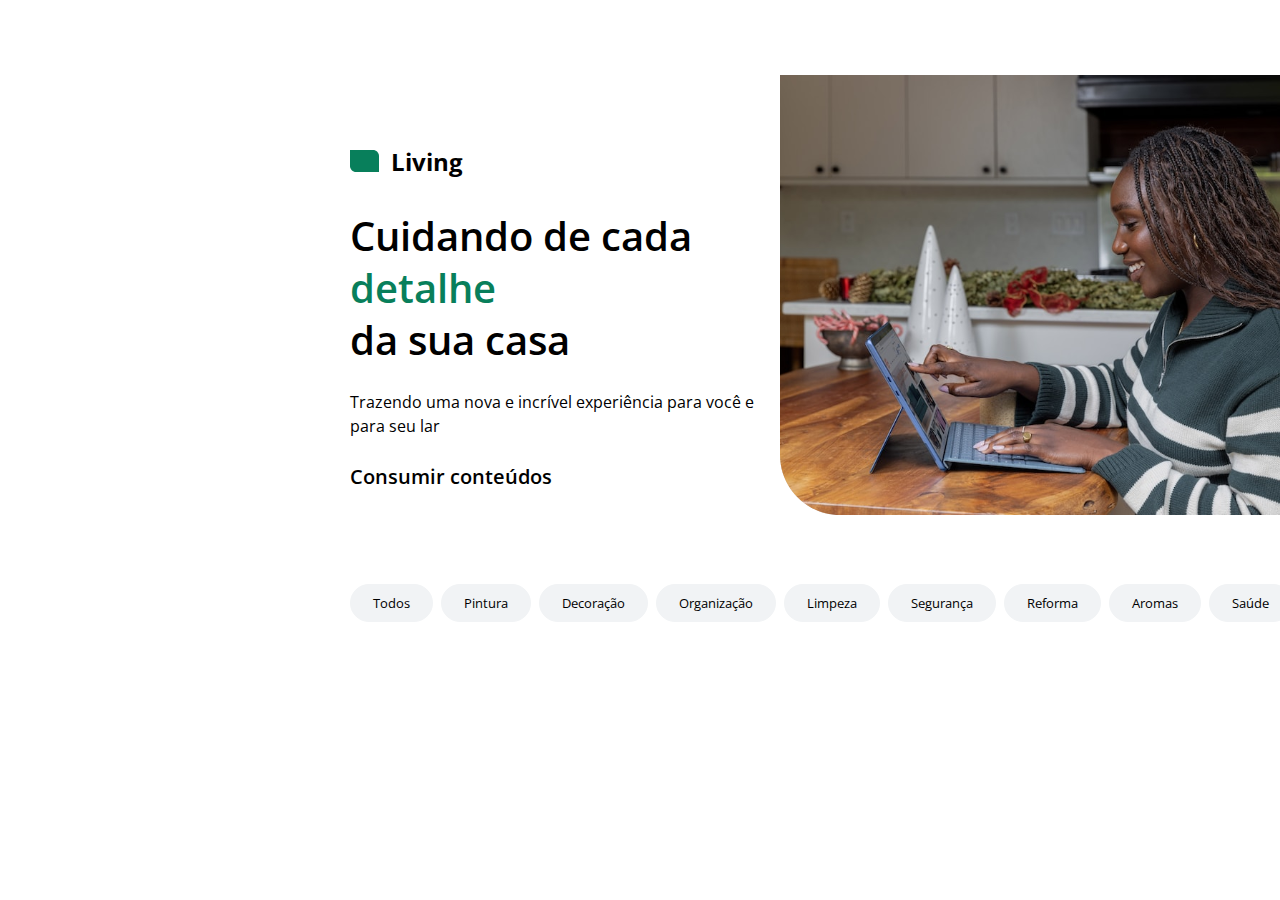
<file: index.html>
<!DOCTYPE html>
<html lang="pt-br">
<head>
    <meta charset="UTF-8">
    <meta http-equiv="X-UA-Compatible" content="IE=edge">
    <meta name="viewport" content="width=device-width, initial-scale=1.0">
    <link rel="stylesheet" href="./styles/coisasUsuais.css">
    <link rel="stylesheet" href="./styles/globalStyles.css">
    <link rel="stylesheet" href="./pages/home/index.css">
    <link rel="shortcut icon" href="./src/Rectangle 4.svg" type="image/x-icon">
    <title>Living</title>
</head>
<body>
    <main class="flex column gap64">
        <div class="flex justifyBet align">
            <div class="flex column gap32">
                <section class="flex gap12 align">
                    <img src="./src/Rectangle 3.svg" alt="">
                    <h2>Living</h2>
                </section>
                <section class="secTitle flex column gap24">
                    <h1 class="title">Cuidando de cada <span class="titleSpan"><h1>detalhe</h1></span> da sua casa</h1>
                    <span>Trazendo uma nova e incrível experiência para você e para seu lar </span>
                    <p>Consumir conteúdos</p>
                </section>
            </div>
            <div><img src="./src/Rectangle 2.svg" alt=""></div>
        </div>
        <div id="homeSections">
            <ul class="sections flex gap8 justifyEven">
                <li>
                    <button class="butSection">Todos</button>
                </li>
                <li>
                    <button class="butSection">Pintura</button>
                </li>
                <li>
                    <button class="butSection">Decoração</button>
                </li>
                <li>
                    <button class="butSection">Organização</button>
                </li>
                <li>
                    <button class="butSection">Limpeza</button>
                </li>
                <li>
                    <button class="butSection">Segurança</button>
                </li>
                <li>
                    <button class="butSection">Reforma</button>
                </li>
                <li>
                    <button class="butSection">Aromas</button>
                </li>
                <li>
                    <button class="butSection">Saúde</button>
                </li>
            </ul>
        </div>
        <ul id="cardsMain" class="cardsMain flex wrap justifyBet gap64">
            <!-- <li class="card flex column gap12">
                <img src="./src/img1.svg" alt="">
                <h2>Cuidados para manter com plantas dentro de apartamentos</h2>
                <p>Invite as many collaborators as you'd like. They can register as team members or join as guests – no registration required.</p>
                <button class="butPost">Acessar conteúdo</button>
            </li>
            <li class="card flex column gap12">
                <img src="./src/img1.svg" alt="">
                <h2>Cuidados para manter com plantas dentro de apartamentos</h2>
                <p>Invite as many collaborators as you'd like. They can register as team members or join as guests – no registration required.</p>
                <button class="butPost">Acessar conteúdo</button>
            </li>
            <li class="card flex column gap12">
                <img src="./src/img1.svg" alt="">
                <h2>Cuidados para manter com plantas dentro de apartamentos</h2>
                <p>Invite as many collaborators as you'd like. They can register as team members or join as guests – no registration required.</p>
                <button class="butPost">Acessar conteúdo</button>
            </li>
            <li class="card flex column gap12">
                <img src="./src/img1.svg" alt="">
                <h2>Cuidados para manter com plantas dentro de apartamentos</h2>
                <p>Invite as many collaborators as you'd like. They can register as team members or join as guests – no registration required.</p>
                <button class="butPost">Acessar conteúdo</button>
            </li> -->
        </ul>
        <div class="divObservadora"></div>
    </main>
    <script type="module" src="./pages/home/index.js"></script>
</body>
</html>
</file>
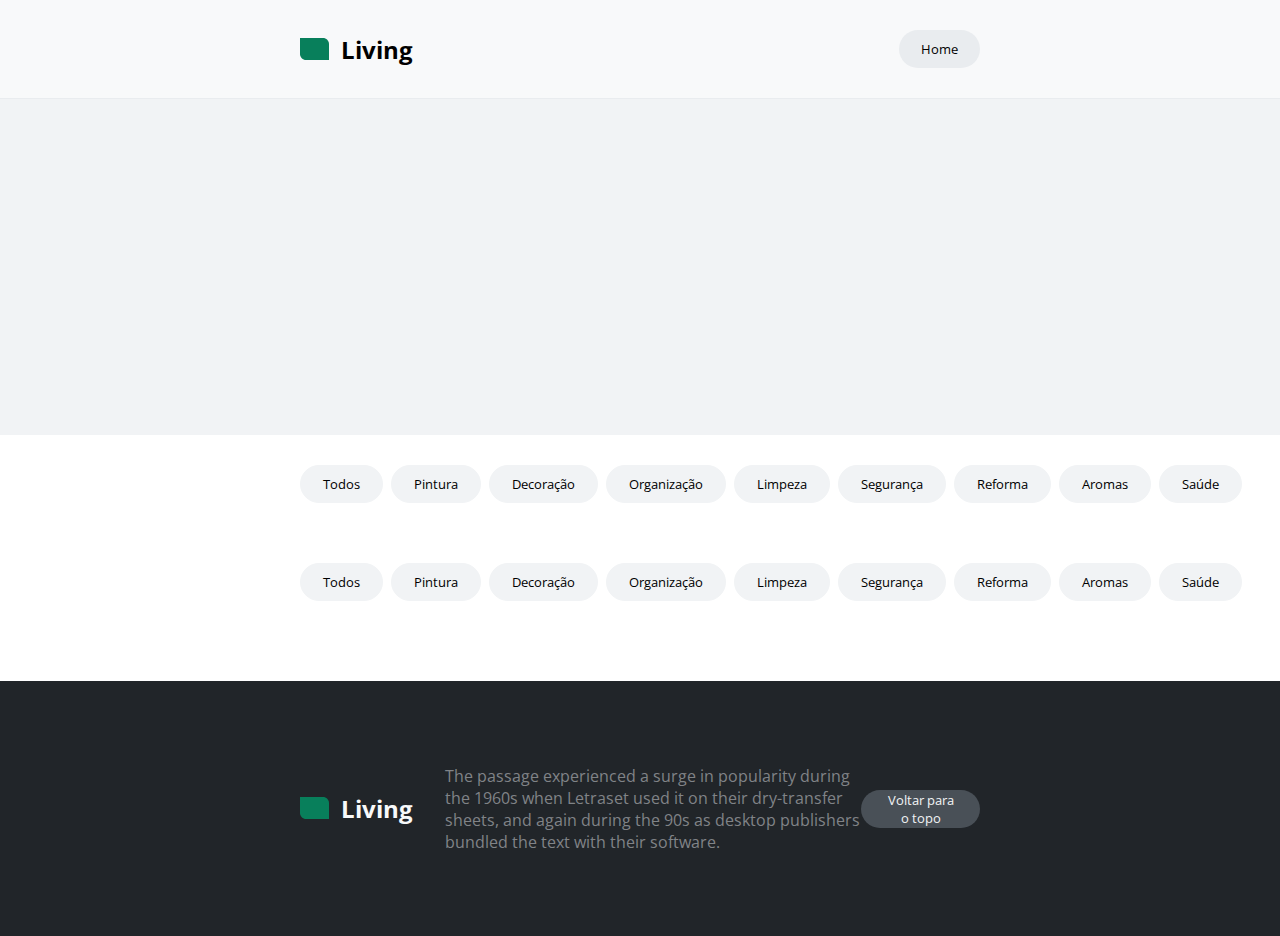
<file: pages/post/index.html>
<!DOCTYPE html>
<html lang="pt-br">
<head>
    <meta charset="UTF-8">
    <meta http-equiv="X-UA-Compatible" content="IE=edge">
    <meta name="viewport" content="width=device-width, initial-scale=1.0">
    <link rel="stylesheet" href="./index.css">
        <link rel="stylesheet" href="../../styles/coisasUsuais.css">
        <link rel="stylesheet" href="../../styles/globalStyles.css">
    <link rel="shortcut icon" href="../../src/Rectangle 4.svg" type="image/x-icon">
    <title>Living</title>
</head>
<body>
    <header class="flex align justifyBet">
        <section class="flex gap12 align">
            <img src="../../src/Rectangle 3.svg" alt="">
            <h2>Living</h2>
        </section>
        <button class="butHome">Home</button>
    </header>
    <main>
        <div class="divTitle">
            <!-- <h1>Cuidados para manter com plantas dentro de apartamentos</h1>
            <p>Invite as many collaborators as you'd like. They can register as team members or join as guests – no registration required.</p> -->
        </div>
        <div class="divPost flex column gap48">
            <!-- <img src="../../src/img1.svg" alt="">
            <section class="secPost flex column gap16">
                <p>Lorem Ipsum is simply dummy text of the printing and typesetting industry. Lorem Ipsum has been the industry's standard dummy text ever since the 1500s, when an unknown printer took a galley of type and scrambled it to make a type specimen book. It has survived not only five centuries, but also the leap into electronic typesetting, remaining essentially unchanged. It was popularised in the 1960s with the release of Letraset sheets containing Lorem Ipsum passages, and more recently with desktop publishing software like Aldus PageMaker including versions of Lorem Ipsum.</p>
                <p>It is a long established fact that a reader will be distracted by the readable content of a page when looking at its layout. The point of using Lorem Ipsum is that it has a more-or-less normal distribution of letters, as opposed to using 'Content here, content here', making it look like readable English. Many desktop publishing packages and web page editors now use Lorem Ipsum as their default model text, and a search for 'lorem ipsum' will uncover many web sites still in their infancy. Various versions have evolved over the years, sometimes by accident, sometimes on purpose (injected humour and the like).</p>
                <p>There are many variations of passages of Lorem Ipsum available, but the majority have suffered alteration in some form, by injected humour, or randomised words which don't look even slightly believable. If you are going to use a passage of Lorem Ipsum, you need to be sure there isn't anything embarrassing hidden in the middle of text.</p>
            </section> -->
            <ul class="sections flex gap8 justifyEven">
                <li>
                    <button class="butSection">Todos</button>
                </li>
                <li>
                    <button class="butSection">Pintura</button>
                </li>
                <li>
                    <button class="butSection">Decoração</button>
                </li>
                <li>
                    <button class="butSection">Organização</button>
                </li>
                <li>
                    <button class="butSection">Limpeza</button>
                </li>
                <li>
                    <button class="butSection">Segurança</button>
                </li>
                <li>
                    <button class="butSection">Reforma</button>
                </li>
                <li>
                    <button class="butSection">Aromas</button>
                </li>
                <li>
                    <button class="butSection">Saúde</button>
                </li>
            </ul>
        </div>
        <div class="divSections">
            <ul class="sections flex gap8 justifyEven">
                <li>
                    <button class="butSection">Todos</button>
                </li>
                <li>
                    <button class="butSection">Pintura</button>
                </li>
                <li>
                    <button class="butSection">Decoração</button>
                </li>
                <li>
                    <button class="butSection">Organização</button>
                </li>
                <li>
                    <button class="butSection">Limpeza</button>
                </li>
                <li>
                    <button class="butSection">Segurança</button>
                </li>
                <li>
                    <button class="butSection">Reforma</button>
                </li>
                <li>
                    <button class="butSection">Aromas</button>
                </li>
                <li>
                    <button class="butSection">Saúde</button>
                </li>
            </ul>
        </div>
    </main>
    <footer class="flex justifyBet align">
        <section class="secFooter1 flex align gap32">
            <section class="flex gap12 align">
                <img src="../../src/Rectangle 3.svg" alt="">
                <h2>Living</h2>
            </section>
            <p>The passage experienced a surge in popularity during the 1960s when Letraset used it on their dry-transfer sheets, and again during the 90s as desktop publishers bundled the text with their software.</p>
        </section>
        <a class="clickTop" href="#top">
            <button class="butFooterTop">Voltar para o topo</button>
        </a>
    </footer>
    <script type="module" src="./index.js"></script>
</body>
</html>
</file>
<file: styles/coisasUsuais.css>
.flex{display: flex;}

.widthFull{width: 100%;}
.widthHalf{width: 50%;}

.heigthFull{height: 100vh;}
.heigthHalf{height: 50%;}

.align{align-items: center;}

.justifyCenter{justify-content: center;}
.justifyBet{justify-content: space-between;}
.justifyStart{justify-content: flex-start;}
.margin0Auto{margin: 0 auto;}
.flexEnd{justify-content: flex-end;}
.justifyEven{justify-content: space-evenly;}

.column{flex-direction: column;}

.wrap{flex-wrap: wrap;}

.gap4{gap: 0.25rem;}
.gap8{gap: 0.5rem;}
.gap12{gap: 12px;}
.gap16{gap: 1rem;}
.gap24{gap: 1.5rem;}
.gap32{gap: 2rem;}
.gap48{gap: 48px;}
.gap64{gap: 4rem;}
.gap96{gap: 96px;}
.gap128{gap:128px;} 

.relative{position: relative;}
.absolute{position: absolute;}
.fixed{position: fixed  ;}

.hide{display: none;}
</file>
<file: styles/globalStyles.css>
@import url('https://fonts.googleapis.com/css2?family=Open+Sans:wght@600&family=Roboto:ital,wght@1,300&display=swap');

* {
  box-sizing: border-box;
  margin: 0;
  padding: 0;
  font-family: 'Open Sans', sans-serif;
}

:root {
  --color-grey-100: #212529;
  --color-grey-200: #495057;
  --color-grey-300: #808387;
  --color-grey-400: #dee2e6;
  --color-grey-500: #e9ecef;
  --color-grey-600: #f1f3f5;
  --color-grey-700: #f8f9fa;
  --color-brand-100: #087f5b;
  --color-brand-200: #099268;
  --font-size-1: 2.5rem;
  --font-size-2: 1.75rem;
  --font-size-3: 1.25rem;
  --font-size-4: 1rem;
}

body button {
  cursor: pointer;
}

body li {
  list-style: none;
}
</file>
<file: pages/home/index.css>
body {
    animation: 1s easeIn;
}
@keyframes easeIn {
    0% {opacity: 0;}
    100% {opacity: 1;}
}
main {
    margin: 0 auto;
    padding: 75px 350px;
}
.secTitle {
    width: 430px;
    height: 240px;
}
.titleSpan{
    font-weight: 600;
    font-size: 40px;
    line-height: 120%;
}
.secTitle h1 {
    font-weight: 600;
    font-size: 40px;
    line-height: 130%;
}
.secTitle h1 span {
    color: #087F5B;
}
.titleSpan{
    font-weight: 400;
    font-size: 16px;
    line-height: 120%;
}
.secTitle > p {
    font-weight: 600;
    font-size: 20px;
    line-height: 150%;
}
.secTitle > span {
    font-weight: 400;
    font-size: 16px;
    line-height: 150%;
}
.butSection {
    display: flex;
    flex-direction: row;
    justify-content: center;
    align-items: center;
    padding: 0px 22px;
    height: 38px;
    border: 1px solid #F1F3F5;
    border-radius: 32px;
    background: #F1F3F5;
}
.sections {
    margin-bottom: 25px;
}
.butSection:hover {
    background: #087F5B;
    border: 1px solid #087F5B;
    color: white;
    transition: 0.5s;
} 
.butSection:focus {
    background: #087F5B;
    border: 1px solid #087F5B;
    color: white;
}
.card {
    width: 548px;
    height: 360px;
}
.card img {
    width: 548px;
    height: 172px;  
    object-fit: cover;
}
.butPost {
    width: 137px;
    border: none;
    background: transparent;
    color: #087F5B;
    font-weight: 600;
    font-size: 16px;
}
</file>
<file: pages/post/index.css>
body {
    animation: 1s easeIn;
}
@keyframes easeIn {
    0% {opacity: 0;}
    100% {opacity: 1;}
}
header {
    padding: 30px 300px;
    border-bottom: 1px solid #E9ECEF;
    background: #F8F9FA;
}
main {
    margin-bottom: 50px;
}
.butHome {
    display: flex;
    flex-direction: row;
    justify-content: center;
    align-items: center;
    padding: 0px 22px;
    height: 38px;
    background: #e9ecef;
    border-radius: 32px;
    border: none;
}
.butHome:hover {
    background: #087F5B;
    color: white;
    transition: 0.5s;
}
.divTitle {
    padding: 30px 300px;
    display: flex;
    flex-direction: column;
    justify-content: center;
    gap: 24px;
    width: 100vw;
    height: 336px;
    background: #F1F3F5;
}
.divTitle h1 {
    font-weight: 600;
    font-size: 40px;
    line-height: 150%;
    width: 80%;
}
.divTitle p {
    color: #495057;
}
.divPost {
    padding: 30px 300px;
}
.divPost p {
    font-weight: 400;
    font-size: 16px;
    line-height: 150%;
    font-style: normal;
}
.divPost img{
    object-fit: cover;
    height: 402px;
}
.butSection {
    display: flex;
    flex-direction: row;
    justify-content: center;
    align-items: center;
    padding: 0px 22px;
    height: 38px;
    border: 1px solid #F1F3F5;
    border-radius: 32px;
    background: #F1F3F5;
}
.secPost {
    margin-bottom: 30px;
}
.divSections {
    padding: 30px 300px;
}
footer {
    background: #212529;
    height: 255px;
    padding: 30px 300px;
}
.secFooter1 {
    width: 733px;
}
.secFooter1 section h2 {
    color: #F8F9FA;
}
.secFooter1 p {
    color: #808387;
}
.clickTop {
    text-decoration: none;
}
.butFooterTop {
    display: flex;
    flex-direction: row;
    justify-content: center;
    align-items: center;
    padding: 0px 22px;
    height: 38px;
    border: 1px solid #495057;
    border-radius: 32px;
    background: #495057;
    border: 1px transparent solid;
    color: #F1F3F5;
}
</file>
